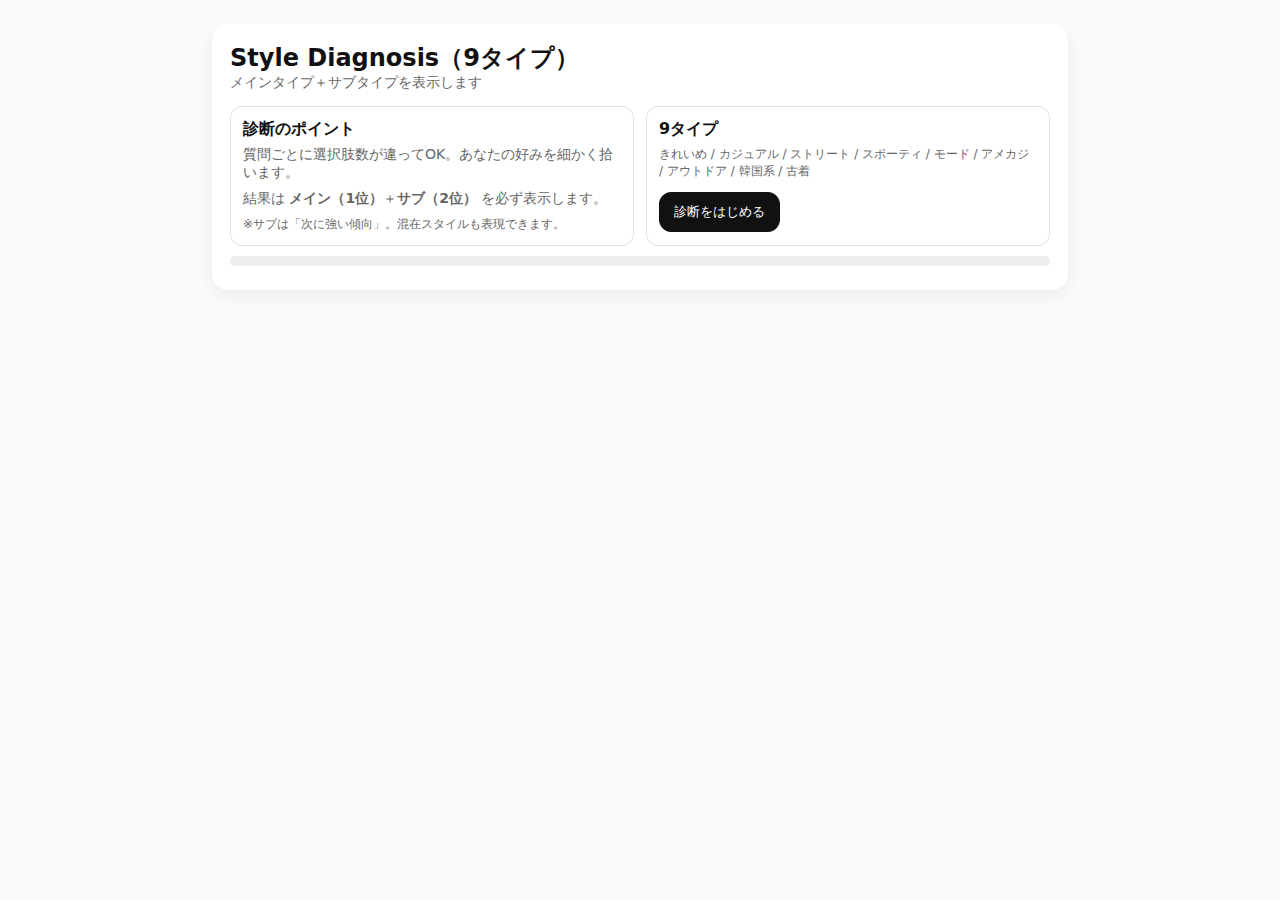
<file: index.html>
<!doctype html>
<html lang="ja">
<head>
  <meta charset="utf-8" />
  <meta name="viewport" content="width=device-width, initial-scale=1" />
  <title>Style Diagnosis（9タイプ）</title>
  <style>
    :root { --bg:#fafafa; --card:#fff; --text:#111; --muted:#666; --line:#ddd; }
    body { font-family: system-ui, -apple-system, Segoe UI, sans-serif; margin:0; padding:24px; background:var(--bg); color:var(--text); }
    .card { max-width: 820px; margin: 0 auto; background:var(--card); border-radius: 16px; padding: 18px; box-shadow: 0 6px 18px rgba(0,0,0,.06); }
    .row { display:flex; gap:12px; justify-content:space-between; align-items:center; flex-wrap:wrap; }
    .muted { color:var(--muted); font-size: 14px; }
    .bar { height: 10px; background:#eee; border-radius: 999px; overflow:hidden; margin: 10px 0 6px; width:100%; }
    .bar > div { height:100%; width:0%; background:#111; transition: width .2s ease; }
    .q { font-size: 18px; margin: 14px 0 8px; }
    .choices { display:grid; gap:10px; margin: 10px 0 16px; }
    label.choice { display:block; padding:12px; border:1px solid var(--line); border-radius: 12px; cursor:pointer; background:#fff; }
    label.choice:hover { background:#f7f7f7; }
    input { margin-right: 8px; }
    .btns { display:flex; gap:10px; justify-content:space-between; }
    button { padding: 10px 14px; border-radius: 12px; border: 1px solid var(--line); background: #f5f5f5; cursor:pointer; }
    button.primary { background:#111; color:#fff; border-color:#111; }
    button:disabled { opacity:.5; cursor:not-allowed; }
    .pill { display:inline-block; padding:4px 10px; border-radius:999px; background:#f2f2f2; margin-right:6px; }
    .result { display:none; }
    .quiz { display:none; }
    .start { display:block; margin-top:14px; }
    .grid2 { display:grid; grid-template-columns: 1fr 1fr; gap:12px; width:100%; }
    .box { border:1px solid var(--line); border-radius:12px; padding:12px; background:#fff; }
    .small { font-size:12px; color:var(--muted); }
    .scoreline { font-family: ui-monospace, SFMono-Regular, Menlo, Monaco, Consolas, "Liberation Mono", monospace; font-size:12px; color:var(--muted); }
    .tag { display:inline-block; padding:3px 8px; border:1px solid var(--line); border-radius:999px; font-size:12px; color:var(--muted); margin-right:6px; }
    @media (max-width: 720px) { .grid2 { grid-template-columns: 1fr; } }
  </style>
</head>
<body>
  <div class="card">
    <div class="row">
      <div>
        <h2 id="title" style="margin:0;">Style Diagnosis（9タイプ）</h2>
        <div class="muted" id="subtitle">メインタイプ＋サブタイプを表示します</div>
      </div>
      <div class="muted" id="step"></div>
    </div>

    <div id="start" class="start">
      <div class="grid2">
        <div class="box">
          <div style="font-weight:700; margin-bottom:6px;">診断のポイント</div>
          <div class="muted">質問ごとに選択肢数が違ってOK。あなたの好みを細かく拾います。</div>
          <div class="muted" style="margin-top:8px;">結果は <b>メイン（1位）</b>＋<b>サブ（2位）</b> を必ず表示します。</div>
          <div class="small" style="margin-top:8px;">※サブは「次に強い傾向」。混在スタイルも表現できます。</div>
        </div>
        <div class="box">
          <div style="font-weight:700; margin-bottom:6px;">9タイプ</div>
          <div class="small">
            きれいめ / カジュアル / ストリート / スポーティ / モード / アメカジ / アウトドア / 韓国系 / 古着
          </div>
          <div style="margin-top:12px;">
            <button id="startBtn" class="primary">診断をはじめる</button>
          </div>
        </div>
      </div>
    </div>

    <div class="bar"><div id="progress"></div></div>

    <div id="quiz" class="quiz">
      <div class="q" id="qText"></div>
      <div class="choices" id="choices"></div>
      <div class="btns">
        <button id="backBtn">戻る</button>
        <button id="nextBtn" class="primary" disabled>次へ</button>
      </div>
    </div>

    <div id="result" class="result">
      <h3 style="margin-top:0;">診断結果</h3>

      <div id="resultMain" style="font-size:20px; margin: 8px 0;"></div>
      <div id="resultSub" style="font-size:16px; margin: 4px 0 10px;"></div>

      <div class="muted" id="resultExplain" style="margin-bottom: 12px;"></div>

      <div style="margin: 10px 0 6px;">
        <span class="tag">メインの強み</span><span id="mainTags" class="muted"></span>
      </div>
      <div style="margin: 6px 0 12px;">
        <span class="tag">サブの足し算</span><span id="subTags" class="muted"></span>
      </div>

      <div class="muted">（研究用：スコア）</div>
      <div id="resultScores" class="scoreline"></div>

      <div style="margin-top:16px;">
        <button id="restartBtn">もう一回</button>
      </div>
    </div>
  </div>

  <!-- =====================
       設定JSON（9タイプ）
       ・質問ごとに選択肢数は自由
       ・配点は「主タイプ +3〜4」「近いタイプ +1〜2」で再設計
       ===================== -->
  <script id="quizConfig" type="application/json">
{
  "version": "2.0",
  "title": "Style Diagnosis（9タイプ）",
  "types": [
    { "id": "CLN", "label": "きれいめ（クリーン）", "tags": ["清潔感", "整い", "シンプル配色", "シャツ/スラックス"] },
    { "id": "CAS", "label": "カジュアル", "tags": ["自然体", "着回し", "デニム/スウェット", "定番スニーカー"] },
    { "id": "STR", "label": "ストリート", "tags": ["オーバー", "ロゴ", "カーゴ", "主役感"] },
    { "id": "SPT", "label": "スポーティ（アスレジャー）", "tags": ["快適", "軽い", "動きやすい", "ランニング系"] },
    { "id": "MOD", "label": "モード", "tags": ["黒多め", "ミニマル", "シャープ", "デザイン強め"] },
    { "id": "AME", "label": "アメカジ", "tags": ["デニム", "チェック", "ワーク", "王道"] },
    { "id": "OUT", "label": "アウトドア", "tags": ["機能重視", "天候対応", "マウンパ/フリース", "耐久"] },
    { "id": "KOR", "label": "韓国系", "tags": ["淡色", "短丈×ワイド", "セットアップ", "きれいめストリート"] },
    { "id": "VIN", "label": "古着系（ヴィンテージ）", "tags": ["レトロ柄", "色褪せ", "年代MIX", "味"] }
  ],
  "tieBreakPriority": ["Q10", "Q7", "Q1"],
  "descriptions": {
    "CLN": "きちんと感と清潔感で勝負。シンプル配色・シャツ・スラックス・ローファー/革靴寄りが得意。",
    "CAS": "自然体で着回しやすい。デニム/スウェット/パーカーと定番スニーカーの組み合わせが強い。",
    "STR": "オーバーサイズ・ロゴ・カーゴなどで主役を作る。ボリュームのある足元でバランスを取ると映える。",
    "SPT": "動きやすさ・軽さ・テック素材。移動やアクティブな日でもストレスが少ないスタイル。",
    "MOD": "黒・ミニマル・直線的。細身or極端シルエットなど“形”で雰囲気を出す。",
    "AME": "デニム・ワーク・チェック。王道のアメリカンカジュアルでラフにかっこよく。",
    "OUT": "マウンパ/フリース/GORE系など機能最優先。天候や移動に強い“実用おしゃれ”。",
    "KOR": "淡色・短丈×ワイド・セットアップ。きれいめとストリートの間の“今っぽさ”。",
    "VIN": "レトロ柄・色褪せ・年代MIX。新品っぽさより“味”と“抜け感”で作る。"
  },
  "questions": [
    {
      "id": "Q1",
      "text": "好きなシルエットは？",
      "choices": [
        { "text": "ジャスト〜細め", "score": { "CLN": 4, "MOD": 3, "KOR": 1 } },
        { "text": "ほどよくゆるめ", "score": { "CAS": 4, "AME": 2, "VIN": 1 } },
        { "text": "オーバーサイズ", "score": { "STR": 4, "CAS": 1, "OUT": 1 } },
        { "text": "短丈×ワイド（メリハリ）", "score": { "KOR": 4, "STR": 2, "MOD": 1 } },
        { "text": "極端シルエット（尖り）", "score": { "MOD": 4, "STR": 2, "KOR": 1 } }
      ]
    },
    {
      "id": "Q2",
      "text": "よく使う配色は？",
      "choices": [
        { "text": "黒・グレー中心", "score": { "MOD": 4, "CLN": 2 } },
        { "text": "白黒＋ベーシック（ネイビー/ベージュ）", "score": { "CLN": 4, "CAS": 2, "AME": 1 } },
        { "text": "淡色（アイボリー/ライトグレー/パステル）", "score": { "KOR": 4, "CLN": 1 } },
        { "text": "差し色強め・ロゴ/柄も好き", "score": { "STR": 4, "VIN": 2, "AME": 1 } },
        { "text": "アース/カーキ/機能っぽい色", "score": { "OUT": 4, "SPT": 2, "AME": 1 } }
      ]
    },
    {
      "id": "Q3",
      "text": "よく着るトップスは？",
      "choices": [
        { "text": "シャツ（きれいめ）", "score": { "CLN": 4, "MOD": 2, "KOR": 1 } },
        { "text": "きれいめニット/カーデ", "score": { "CLN": 3, "MOD": 3, "KOR": 1 } },
        { "text": "スウェット", "score": { "CAS": 4, "AME": 2, "STR": 1 } },
        { "text": "パーカー", "score": { "CAS": 3, "STR": 3, "AME": 1 } },
        { "text": "ロゴT/グラフィック", "score": { "STR": 4, "VIN": 2 } },
        { "text": "ジャージ/ドライ/機能T", "score": { "SPT": 4, "OUT": 2 } }
      ]
    },
    {
      "id": "Q4",
      "text": "ボトムの定番は？",
      "choices": [
        { "text": "スラックス", "score": { "CLN": 4, "MOD": 3, "KOR": 1 } },
        { "text": "ストレートデニム", "score": { "AME": 3, "CAS": 3, "VIN": 2 } },
        { "text": "ワイドデニム", "score": { "STR": 3, "KOR": 2, "VIN": 2, "CAS": 1 } },
        { "text": "カーゴ/ワークパンツ", "score": { "STR": 4, "OUT": 2, "AME": 1 } },
        { "text": "ナイロン/ジャージパンツ", "score": { "SPT": 4, "OUT": 2, "STR": 1 } },
        { "text": "スカート/ワンピ合わせが多い", "score": { "KOR": 3, "CLN": 2, "VIN": 2 } }
      ]
    },
    {
      "id": "Q5",
      "text": "好きなアウターは？",
      "choices": [
        { "text": "コート/テーラード", "score": { "CLN": 4, "MOD": 3 } },
        { "text": "デニムジャケット", "score": { "AME": 4, "VIN": 2, "CAS": 1 } },
        { "text": "ワークジャケット/カバーオール", "score": { "AME": 4, "VIN": 2, "STR": 1 } },
        { "text": "ダウン/ボリューム", "score": { "STR": 4, "CAS": 2 } },
        { "text": "マウンパ/シェル（機能）", "score": { "OUT": 4, "SPT": 2 } },
        { "text": "フリース", "score": { "OUT": 3, "CAS": 2, "VIN": 1 } }
      ]
    },
    {
      "id": "Q6",
      "text": "靴の好みは？",
      "choices": [
        { "text": "革靴/ローファー寄り", "score": { "CLN": 4, "MOD": 3 } },
        { "text": "細身でシンプルなスニーカー", "score": { "CLN": 3, "CAS": 3, "KOR": 1 } },
        { "text": "レトロなスニーカー（雰囲気）", "score": { "CAS": 3, "AME": 2, "VIN": 2 } },
        { "text": "厚底/ボリューム系", "score": { "STR": 4, "KOR": 3 } },
        { "text": "ランニング系（軽い・歩ける）", "score": { "SPT": 4, "OUT": 2 } },
        { "text": "トレイル/ハイク系", "score": { "OUT": 4, "SPT": 2 } }
      ]
    },
    {
      "id": "Q7",
      "text": "服で一番外したくないのは？",
      "choices": [
        { "text": "清潔感・きちんと見え", "score": { "CLN": 4, "MOD": 2, "KOR": 1 } },
        { "text": "着回し・ラクさ", "score": { "CAS": 4, "AME": 2 } },
        { "text": "快適さ・動きやすさ", "score": { "SPT": 4, "OUT": 2 } },
        { "text": "トレンド・盛れ感", "score": { "STR": 4, "KOR": 2 } },
        { "text": "古着っぽい“味”", "score": { "VIN": 4, "AME": 2, "CAS": 1 } }
      ]
    },
    {
      "id": "Q8",
      "text": "柄・デザインの好みは？",
      "choices": [
        { "text": "無地・ミニマル", "score": { "CLN": 4, "MOD": 3 } },
        { "text": "ロゴ/グラフィック強め", "score": { "STR": 4, "VIN": 2 } },
        { "text": "チェック/ワークっぽい", "score": { "AME": 4, "VIN": 2 } },
        { "text": "レトロ柄/年代っぽさ", "score": { "VIN": 4, "AME": 2, "CAS": 1 } },
        { "text": "テック感（ポケット/切替/ギア）", "score": { "OUT": 4, "SPT": 2, "STR": 1 } }
      ]
    },
    {
      "id": "Q9",
      "text": "バッグ/小物の方向性は？",
      "choices": [
        { "text": "レザー/小さめで上品", "score": { "CLN": 4, "MOD": 2 } },
        { "text": "シンプルで実用（トート/ショルダー）", "score": { "CAS": 4, "KOR": 1 } },
        { "text": "スポーツ/ジム系", "score": { "SPT": 4, "OUT": 2 } },
        { "text": "ミニショルダー/韓国っぽい", "score": { "KOR": 4, "STR": 1, "CLN": 1 } },
        { "text": "バックパック/アウトドア", "score": { "OUT": 4, "SPT": 2 } },
        { "text": "古着っぽい一点もの", "score": { "VIN": 4, "AME": 2 } }
      ]
    },
    {
      "id": "Q10",
      "text": "コーデの主役は？（最重要）",
      "choices": [
        { "text": "“整い”と品（きちんと感）", "score": { "CLN": 5, "MOD": 3 } },
        { "text": "“雰囲気”とラフさ", "score": { "CAS": 5, "AME": 2, "VIN": 1 } },
        { "text": "“インパクト”とシルエット/ロゴ", "score": { "STR": 5, "KOR": 3 } },
        { "text": "“機能”と快適さ（動ける）", "score": { "SPT": 5, "OUT": 3 } },
        { "text": "“黒/ミニマル”の世界観", "score": { "MOD": 5, "CLN": 2 } }
      ]
    },
    {
      "id": "Q11",
      "text": "最近惹かれるテイストは？",
      "choices": [
        { "text": "セットアップ/きれいめストリート", "score": { "KOR": 4, "CLN": 2, "STR": 1 } },
        { "text": "スケーター/ストリート", "score": { "STR": 4, "VIN": 1 } },
        { "text": "ゴープコア/アウトドアMIX", "score": { "OUT": 4, "SPT": 2, "STR": 1 } },
        { "text": "王道アメカジ/ワーク", "score": { "AME": 4, "VIN": 2, "CAS": 1 } },
        { "text": "ミニマル・モード", "score": { "MOD": 4, "CLN": 2 } },
        { "text": "王道カジュアル", "score": { "CAS": 4, "CLN": 1 } }
      ]
    }
  ]
}
  </script>

  <script>
    // =========================
    //  アプリ本体（HTML内JS）
    //  変更点：
    //   - 9タイプ固定
    //   - 1位＝メイン、2位＝サブを必ず表示
    //   - 質問ごとに選択肢数は自由
    // =========================
    const el = {
      title: document.getElementById("title"),
      subtitle: document.getElementById("subtitle"),
      step: document.getElementById("step"),
      progress: document.getElementById("progress"),
      start: document.getElementById("start"),
      startBtn: document.getElementById("startBtn"),
      quiz: document.getElementById("quiz"),
      qText: document.getElementById("qText"),
      choices: document.getElementById("choices"),
      backBtn: document.getElementById("backBtn"),
      nextBtn: document.getElementById("nextBtn"),
      result: document.getElementById("result"),
      resultMain: document.getElementById("resultMain"),
      resultSub: document.getElementById("resultSub"),
      resultExplain: document.getElementById("resultExplain"),
      mainTags: document.getElementById("mainTags"),
      subTags: document.getElementById("subTags"),
      resultScores: document.getElementById("resultScores"),
      restartBtn: document.getElementById("restartBtn")
    };

    const state = { idx: 0, answers: [], config: null };

    function parseConfig() {
      const raw = document.getElementById("quizConfig").textContent.trim();
      return JSON.parse(raw);
    }

    function init() {
      state.config = parseConfig();
      el.title.textContent = state.config.title || "Style Diagnosis";
      el.subtitle.textContent = "メインタイプ＋サブタイプを表示します";
      state.answers = new Array(state.config.questions.length).fill(null);

      bindEvents();
      el.step.textContent = "";
      el.progress.style.width = "0%";
    }

    function bindEvents() {
      el.startBtn.addEventListener("click", () => {
        state.idx = 0;
        el.start.style.display = "none";
        el.quiz.style.display = "block";
        el.result.style.display = "none";
        render();
      });

      el.backBtn.addEventListener("click", () => {
        if (state.idx > 0) { state.idx--; render(); }
      });

      el.nextBtn.addEventListener("click", () => {
        const total = state.config.questions.length;
        if (state.idx < total - 1) { state.idx++; render(); return; }
        const r = calculateResult();
        showResult(r);
      });

      el.restartBtn.addEventListener("click", () => {
        state.idx = 0;
        state.answers.fill(null);
        el.result.style.display = "none";
        el.quiz.style.display = "none";
        el.start.style.display = "block";
        el.step.textContent = "";
        el.progress.style.width = "0%";
      });
    }

    function render() {
      const cfg = state.config;
      const total = cfg.questions.length;
      const q = cfg.questions[state.idx];

      el.step.textContent = `${state.idx + 1} / ${total}`;
      el.progress.style.width = `${Math.round(((state.idx + 1) / total) * 100)}%`;

      el.qText.textContent = `${q.id}. ${q.text}`;
      el.choices.innerHTML = "";

      const selected = state.answers[state.idx];

      q.choices.forEach((choice, i) => {
        const key = choice.key ?? String(i + 1); // key未指定でもOK
        const id = `${q.id}_${key}`;

        const label = document.createElement("label");
        label.className = "choice";
        label.htmlFor = id;

        const input = document.createElement("input");
        input.type = "radio";
        input.name = "choice";
        input.id = id;
        input.value = String(i);
        input.checked = selected === i;

        input.addEventListener("change", () => {
          state.answers[state.idx] = i;
          el.nextBtn.disabled = false;
        });

        label.appendChild(input);
        label.appendChild(document.createTextNode(`${choice.text}`));
        el.choices.appendChild(label);
      });

      el.backBtn.disabled = (state.idx === 0);
      el.nextBtn.textContent = (state.idx === total - 1) ? "結果を見る" : "次へ";
      el.nextBtn.disabled = (state.answers[state.idx] === null);
    }

    function calculateResult() {
      const cfg = state.config;
      const typeIds = cfg.types.map(t => t.id);
      const scores = Object.fromEntries(typeIds.map(id => [id, 0]));

      // 加点
      cfg.questions.forEach((q, qi) => {
        const ansIndex = state.answers[qi];
        if (ansIndex === null || ansIndex === undefined) return;

        const choice = q.choices[ansIndex];
        const sc = choice?.score || {};
        for (const [tid, pts] of Object.entries(sc)) {
          if (scores[tid] != null) scores[tid] += pts;
        }
      });

      // ソート（同点対策を入れる）
      let sorted = Object.entries(scores)
        .map(([id, score]) => ({ id, score }))
        .sort((a, b) => b.score - a.score);

      // 1位同点ならタイブレーク
      const topScore = sorted[0].score;
      const tiedTop = sorted.filter(x => x.score === topScore).map(x => x.id);
      let mainId = tiedTop.length > 1 ? breakTie(tiedTop) : sorted[0].id;

      // 2位（サブ）決定：mainを除いた中で最高点。ここも同点ならタイブレーク。
      const remaining = sorted.filter(x => x.id !== mainId);
      const secondScore = remaining[0].score;
      const tiedSecond = remaining.filter(x => x.score === secondScore).map(x => x.id);
      let subId = tiedSecond.length > 1 ? breakTie(tiedSecond) : remaining[0].id;

      // ラベル
      const mainLabel = (cfg.types.find(t => t.id === mainId) || { label: mainId }).label;
      const subLabel  = (cfg.types.find(t => t.id === subId)  || { label: subId }).label;

      return { scores, sorted, mainId, mainLabel, subId, subLabel };
    }

    function breakTie(tiedTypeIds) {
      // tieBreakPriority の質問で、選択肢が「そのタイプにどれだけ点を入れているか」で差をつける
      const cfg = state.config;

      for (const qid of (cfg.tieBreakPriority || [])) {
        const qIndex = cfg.questions.findIndex(q => q.id === qid);
        if (qIndex === -1) continue;

        const ansIndex = state.answers[qIndex];
        if (ansIndex === null || ansIndex === undefined) continue;

        const choice = cfg.questions[qIndex].choices[ansIndex];
        const sc = choice?.score || {};

        let best = tiedTypeIds[0];
        let bestPts = sc[best] ?? 0;

        for (const tid of tiedTypeIds.slice(1)) {
          const pts = sc[tid] ?? 0;
          if (pts > bestPts) { best = tid; bestPts = pts; }
        }

        // その質問で一意に決まるなら確定
        const numTop = tiedTypeIds.filter(tid => (sc[tid] ?? 0) === bestPts).length;
        if (numTop === 1) return best;
      }

      // それでも決まらない場合：タイプの定義順で先のもの
      const order = cfg.types.map(t => t.id);
      for (const id of order) if (tiedTypeIds.includes(id)) return id;
      return tiedTypeIds[0];
    }

    function showResult(r) {
      const cfg = state.config;

      el.quiz.style.display = "none";
      el.result.style.display = "block";

      el.resultMain.innerHTML = `<span class="pill">メイン</span> ${r.mainLabel}`;
      el.resultSub.innerHTML  = `<span class="pill">サブ</span> ${r.subLabel}`;

      const desc = cfg.descriptions || {};
      el.resultExplain.textContent =
        `特徴：${desc[r.mainId] || ""}　/　（サブの傾向）${desc[r.subId] || ""}`;

      const mainType = cfg.types.find(t => t.id === r.mainId);
      const subType  = cfg.types.find(t => t.id === r.subId);
      el.mainTags.textContent = (mainType?.tags || []).slice(0, 4).join("・");
      el.subTags.textContent  = (subType?.tags  || []).slice(0, 4).join("・");

      const sortedPairs = r.sorted.map(x => `${x.id}:${x.score}`).join("  /  ");
      el.resultScores.textContent = sortedPairs;
    }

    init();
  </script>
</body>
</html>
</file>
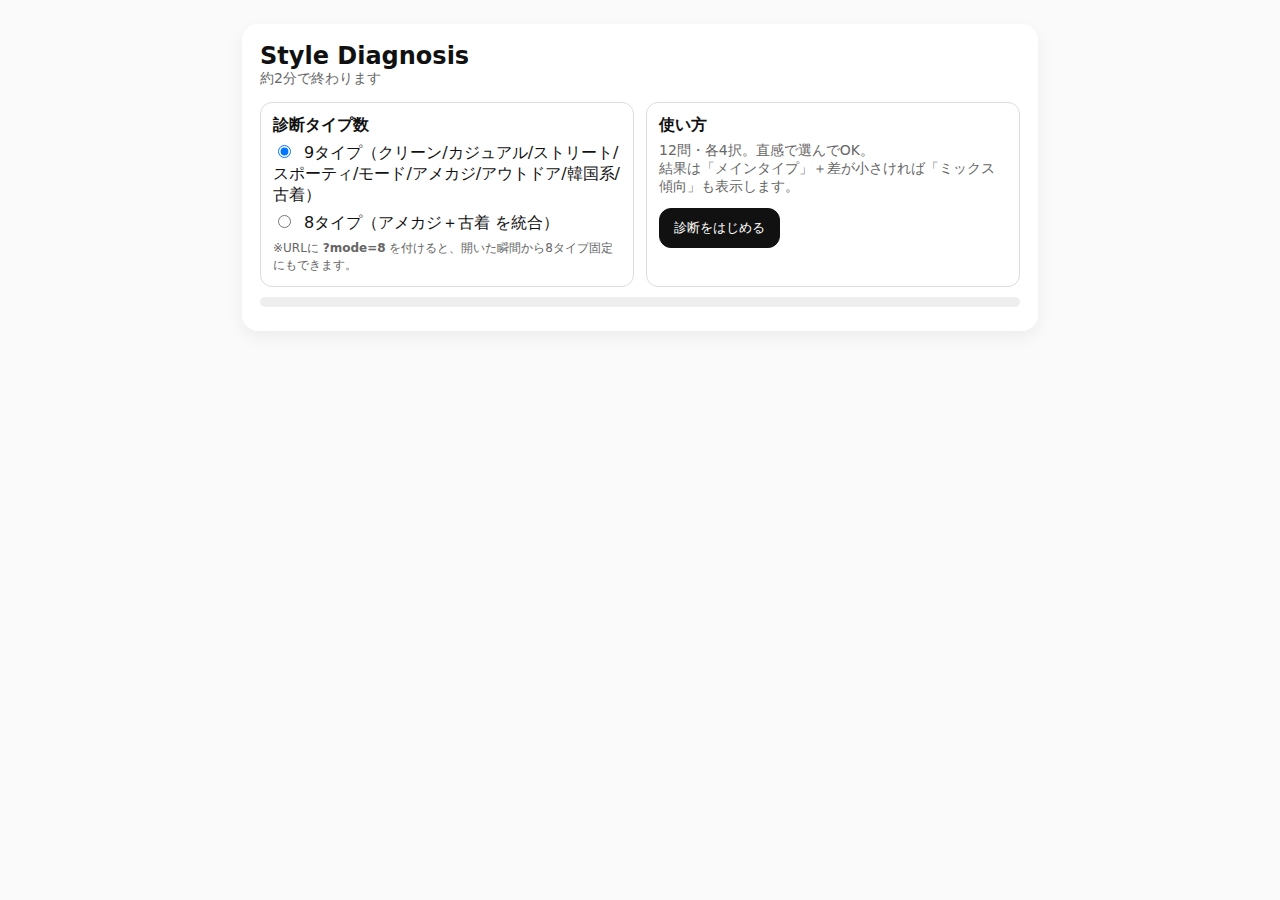
<file: de-tabunseki.html>
<!doctype html>
<html lang="ja">
<head>
  <meta charset="utf-8" />
  <meta name="viewport" content="width=device-width, initial-scale=1" />
  <title>Style Diagnosis</title>
  <style>
    :root { --bg:#fafafa; --card:#fff; --text:#111; --muted:#666; --line:#ddd; }
    body { font-family: system-ui, -apple-system, Segoe UI, sans-serif; margin:0; padding:24px; background:var(--bg); color:var(--text); }
    .card { max-width: 760px; margin: 0 auto; background:var(--card); border-radius: 16px; padding: 18px; box-shadow: 0 6px 18px rgba(0,0,0,.06); }
    .row { display:flex; gap:12px; justify-content:space-between; align-items:center; flex-wrap:wrap; }
    .muted { color:var(--muted); font-size: 14px; }
    .bar { height: 10px; background:#eee; border-radius: 999px; overflow:hidden; margin: 10px 0 6px; width:100%; }
    .bar > div { height:100%; width:0%; background:#111; transition: width .2s ease; }
    .q { font-size: 18px; margin: 14px 0 8px; }
    .choices { display:grid; gap:10px; margin: 10px 0 16px; }
    label.choice { display:block; padding:12px; border:1px solid var(--line); border-radius: 12px; cursor:pointer; background:#fff; }
    label.choice:hover { background:#f7f7f7; }
    input { margin-right: 8px; }
    .btns { display:flex; gap:10px; justify-content:space-between; }
    button { padding: 10px 14px; border-radius: 12px; border: 1px solid var(--line); background: #f5f5f5; cursor:pointer; }
    button.primary { background:#111; color:#fff; border-color:#111; }
    button:disabled { opacity:.5; cursor:not-allowed; }
    .pill { display:inline-block; padding:4px 10px; border-radius:999px; background:#f2f2f2; margin-right:6px; }
    .result { display:none; }
    .quiz { display:none; }
    .start { display:block; }
    .grid2 { display:grid; grid-template-columns: 1fr 1fr; gap:12px; width:100%; }
    .box { border:1px solid var(--line); border-radius:12px; padding:12px; background:#fff; }
    .small { font-size:12px; color:var(--muted); }
    .scoreline { font-family: ui-monospace, SFMono-Regular, Menlo, Monaco, Consolas, "Liberation Mono", monospace; font-size:12px; color:var(--muted); }
    @media (max-width: 720px) { .grid2 { grid-template-columns: 1fr; } }
  </style>
</head>
<body>
  <div class="card">
    <div class="row">
      <div>
        <h2 id="title" style="margin:0;">Style Diagnosis</h2>
        <div class="muted" id="subtitle">約2分で終わります</div>
      </div>
      <div class="muted" id="step"></div>
    </div>

    <!-- START SCREEN -->
    <div id="start" class="start" style="margin-top:14px;">
      <div class="grid2">
        <div class="box">
          <div style="font-weight:700; margin-bottom:6px;">診断タイプ数</div>
          <label style="display:block; margin:6px 0;">
            <input type="radio" name="mode" value="9" checked>
            9タイプ（クリーン/カジュアル/ストリート/スポーティ/モード/アメカジ/アウトドア/韓国系/古着）
          </label>
          <label style="display:block; margin:6px 0;">
            <input type="radio" name="mode" value="8">
            8タイプ（アメカジ＋古着 を統合）
          </label>
          <div class="small">※URLに <b>?mode=8</b> を付けると、開いた瞬間から8タイプ固定にもできます。</div>
        </div>

        <div class="box">
          <div style="font-weight:700; margin-bottom:6px;">使い方</div>
          <div class="muted">12問・各4択。直感で選んでOK。</div>
          <div class="muted">結果は「メインタイプ」＋差が小さければ「ミックス傾向」も表示します。</div>
          <div style="margin-top:12px;">
            <button id="startBtn" class="primary">診断をはじめる</button>
          </div>
        </div>
      </div>
    </div>

    <!-- QUIZ -->
    <div class="bar"><div id="progress"></div></div>

    <div id="quiz" class="quiz">
      <div class="q" id="qText"></div>
      <div class="choices" id="choices"></div>

      <div class="btns">
        <button id="backBtn">戻る</button>
        <button id="nextBtn" class="primary" disabled>次へ</button>
      </div>
    </div>

    <!-- RESULT -->
    <div id="result" class="result">
      <h3 style="margin-top:0;">診断結果</h3>
      <div id="resultMain" style="font-size:20px; margin: 8px 0;"></div>
      <div id="resultMix" class="muted" style="margin-bottom: 12px;"></div>
      <div class="muted" id="resultExplain" style="margin-bottom: 10px;"></div>

      <div class="muted" style="margin-top:6px;">（研究用：スコア）</div>
      <div id="resultScores" class="scoreline"></div>

      <div style="margin-top:16px;">
        <button id="restartBtn">もう一回</button>
      </div>
    </div>
  </div>

  <!-- ここが「JSON方式」：設定をHTML内に埋め込み -->
  <script id="quizConfig" type="application/json">
{
  "version": "1.0",
  "title": "Style Diagnosis",
  "timeEstimateSec": 120,
  "mixThreshold": 2,
  "useEightTypes": false,
  "mergeRules": { "AME_VIN": ["AME", "VIN"] },
  "types": [
    { "id": "CLN", "label": "きれいめ（クリーン）" },
    { "id": "CAS", "label": "カジュアル" },
    { "id": "STR", "label": "ストリート" },
    { "id": "SPT", "label": "スポーティ（アスレジャー）" },
    { "id": "MOD", "label": "モード" },
    { "id": "AME", "label": "アメカジ" },
    { "id": "OUT", "label": "アウトドア" },
    { "id": "KOR", "label": "韓国系" },
    { "id": "VIN", "label": "古着系（ヴィンテージ）" }
  ],
  "tieBreakPriority": ["Q10", "Q7", "Q1"],
  "typeDescriptions": {
    "CLN": "シャツ/スラックス/ローファーなど、清潔感と整い重視。シンプル配色が得意。",
    "CAS": "デニム/スウェット/パーカーなど、自然体で着回し重視。定番スニーカーが合う。",
    "STR": "オーバーサイズ/ロゴ/カーゴなど、存在感と今っぽさ重視。ボリューム足元がハマる。",
    "SPT": "ジャージ/ナイロン/テック素材など、快適さと機能性重視。走れる/歩けるが正義。",
    "MOD": "黒多め/ミニマル/デザイン強め。細身or極端シルエットで雰囲気を作る。",
    "AME": "デニム/チェック/ワーク感。王道アメリカンカジュアル寄り。",
    "OUT": "マウンパ/フリース/機能重視。天候対応や耐久性もポイント。",
    "KOR": "淡色/短丈×ワイド/セットアップなど。きれいめストリート寄りの今っぽさ。",
    "VIN": "レトロ柄/色褪せ/リメイク/年代MIX。古着っぽい味が好き。"
  },
  "questions": [
    {
      "id": "Q1",
      "text": "好きなシルエットは？",
      "choices": [
        { "key": "A", "text": "ジャスト〜細め", "score": { "CLN": 3, "MOD": 2, "KOR": 1 } },
        { "key": "B", "text": "ほどよくゆるめ", "score": { "CAS": 3, "AME": 2, "VIN": 1 } },
        { "key": "C", "text": "オーバーサイズ", "score": { "STR": 3, "CAS": 1, "OUT": 1 } },
        { "key": "D", "text": "短丈×ワイド（メリハリ）", "score": { "KOR": 3, "STR": 2, "MOD": 1 } }
      ]
    },
    {
      "id": "Q2",
      "text": "よく使う色は？",
      "choices": [
        { "key": "A", "text": "黒・グレー中心", "score": { "MOD": 3, "CLN": 2 } },
        { "key": "B", "text": "白黒＋ベーシック（ネイビー/ベージュ）", "score": { "CLN": 3, "CAS": 2, "AME": 1 } },
        { "key": "C", "text": "淡色（アイボリー/ライトグレー/パステル）", "score": { "KOR": 3, "CLN": 1 } },
        { "key": "D", "text": "差し色/濃色/柄も好き", "score": { "STR": 3, "VIN": 2, "AME": 1 } }
      ]
    },
    {
      "id": "Q3",
      "text": "よく着るトップスは？",
      "choices": [
        { "key": "A", "text": "シャツ/きれいめニット", "score": { "CLN": 3, "MOD": 2 } },
        { "key": "B", "text": "スウェット/パーカー", "score": { "CAS": 3, "AME": 2, "STR": 1 } },
        { "key": "C", "text": "ロゴT/グラフィック", "score": { "STR": 3, "VIN": 2 } },
        { "key": "D", "text": "ジャージ/機能T", "score": { "SPT": 3, "OUT": 2 } }
      ]
    },
    {
      "id": "Q4",
      "text": "いちばん好きなアウターは？",
      "choices": [
        { "key": "A", "text": "テーラード/コート", "score": { "CLN": 3, "MOD": 2 } },
        { "key": "B", "text": "デニムジャケット/ワーク系", "score": { "AME": 3, "VIN": 2 } },
        { "key": "C", "text": "ダウン/ボリュームアウター", "score": { "STR": 3, "CAS": 1 } },
        { "key": "D", "text": "マウンパ/フリース", "score": { "OUT": 3, "SPT": 2 } }
      ]
    },
    {
      "id": "Q5",
      "text": "ボトムの定番は？",
      "choices": [
        { "key": "A", "text": "スラックス", "score": { "CLN": 3, "MOD": 2, "KOR": 1 } },
        { "key": "B", "text": "デニム", "score": { "AME": 3, "CAS": 2, "VIN": 2 } },
        { "key": "C", "text": "カーゴ/ワイド", "score": { "STR": 3, "OUT": 2 } },
        { "key": "D", "text": "ナイロン/ジャージパンツ", "score": { "SPT": 3, "OUT": 1, "STR": 1 } }
      ]
    },
    {
      "id": "Q6",
      "text": "靴の好みは？",
      "choices": [
        { "key": "A", "text": "革靴/ローファー寄り", "score": { "CLN": 3, "MOD": 2 } },
        { "key": "B", "text": "シンプルなスニーカー", "score": { "CAS": 3, "CLN": 1, "AME": 1 } },
        { "key": "C", "text": "厚底/ボリューム系", "score": { "STR": 3, "KOR": 2 } },
        { "key": "D", "text": "ランニング/トレイル系", "score": { "SPT": 3, "OUT": 2 } }
      ]
    },
    {
      "id": "Q7",
      "text": "服選びで一番大事なのは？",
      "choices": [
        { "key": "A", "text": "きちんと見え・清潔感", "score": { "CLN": 3, "MOD": 2 } },
        { "key": "B", "text": "着回し・ラクさ", "score": { "CAS": 3, "AME": 2 } },
        { "key": "C", "text": "盛れる・存在感", "score": { "STR": 3, "KOR": 2, "VIN": 1 } },
        { "key": "D", "text": "機能（軽い/動ける/天候対応）", "score": { "OUT": 3, "SPT": 2 } }
      ]
    },
    {
      "id": "Q8",
      "text": "好きな素材感は？",
      "choices": [
        { "key": "A", "text": "上質・ツルっと/落ち感", "score": { "MOD": 3, "CLN": 2 } },
        { "key": "B", "text": "コットン・裏毛・デニム", "score": { "AME": 3, "CAS": 2 } },
        { "key": "C", "text": "テック素材（ナイロン/リップストップ）", "score": { "SPT": 3, "OUT": 2, "STR": 1 } },
        { "key": "D", "text": "古着っぽい風合い（色褪せ/加工）", "score": { "VIN": 3, "AME": 2, "STR": 1 } }
      ]
    },
    {
      "id": "Q9",
      "text": "柄・デザインの好みは？",
      "choices": [
        { "key": "A", "text": "無地・ミニマル", "score": { "CLN": 3, "MOD": 2 } },
        { "key": "B", "text": "チェック/ワークっぽい", "score": { "AME": 3, "VIN": 2 } },
        { "key": "C", "text": "ロゴ/グラフィック強め", "score": { "STR": 3, "KOR": 1 } },
        { "key": "D", "text": "レトロ柄/年代MIX", "score": { "VIN": 3, "AME": 1, "CAS": 1 } }
      ]
    },
    {
      "id": "Q10",
      "text": "コーデの主役は？",
      "choices": [
        { "key": "A", "text": "全体の整い（品）", "score": { "CLN": 3, "MOD": 2 } },
        { "key": "B", "text": "ラフな雰囲気", "score": { "CAS": 3, "AME": 1 } },
        { "key": "C", "text": "シルエット/ロゴのインパクト", "score": { "STR": 3, "KOR": 2 } },
        { "key": "D", "text": "走れる・動ける実用", "score": { "SPT": 3, "OUT": 2 } }
      ]
    },
    {
      "id": "Q11",
      "text": "“よくいる場所”に近いのは？",
      "choices": [
        { "key": "A", "text": "きれいめな街/お店", "score": { "CLN": 3, "MOD": 1 } },
        { "key": "B", "text": "カフェ・買い物・友達とゆるく", "score": { "CAS": 3, "KOR": 1, "AME": 1 } },
        { "key": "C", "text": "イベント/ライブ/写真撮る", "score": { "STR": 3, "KOR": 2 } },
        { "key": "D", "text": "外・移動多め（天気関係なく）", "score": { "OUT": 3, "SPT": 2 } }
      ]
    },
    {
      "id": "Q12",
      "text": "憧れるスタイルは？",
      "choices": [
        { "key": "A", "text": "端正・ミニマル", "score": { "MOD": 3, "CLN": 2 } },
        { "key": "B", "text": "王道カジュアル", "score": { "CAS": 3, "AME": 2 } },
        { "key": "C", "text": "スケボー/ストリート感", "score": { "STR": 3, "VIN": 1 } },
        { "key": "D", "text": "アスレジャー/テック感", "score": { "SPT": 3, "OUT": 2 } }
      ]
    }
  ]
}
  </script>

  <script>
    // =========================
    //  アプリ本体（HTML内JS）
    // =========================
    const el = {
      title: document.getElementById("title"),
      subtitle: document.getElementById("subtitle"),
      step: document.getElementById("step"),
      progress: document.getElementById("progress"),
      start: document.getElementById("start"),
      startBtn: document.getElementById("startBtn"),
      quiz: document.getElementById("quiz"),
      qText: document.getElementById("qText"),
      choices: document.getElementById("choices"),
      backBtn: document.getElementById("backBtn"),
      nextBtn: document.getElementById("nextBtn"),
      result: document.getElementById("result"),
      resultMain: document.getElementById("resultMain"),
      resultMix: document.getElementById("resultMix"),
      resultExplain: document.getElementById("resultExplain"),
      resultScores: document.getElementById("resultScores"),
      restartBtn: document.getElementById("restartBtn")
    };

    const state = { idx: 0, answers: [], config: null, mode: 9 };

    function parseConfig() {
      const raw = document.getElementById("quizConfig").textContent.trim();
      const cfg = JSON.parse(raw);
      return cfg;
    }

    function getUrlMode() {
      const p = new URLSearchParams(location.search);
      const mode = p.get("mode");
      return mode === "8" ? 8 : null;
    }

    function applyMode(cfg, mode) {
      // mode: 9 or 8
      cfg = structuredClone(cfg);
      cfg.useEightTypes = (mode === 8);
      return cfg;
    }

    function init() {
      const cfg = parseConfig();
      const urlMode = getUrlMode();
      if (urlMode === 8) {
        // UIも8に合わせる
        document.querySelector('input[name="mode"][value="8"]').checked = true;
        state.mode = 8;
      } else {
        state.mode = 9;
      }

      state.config = applyMode(cfg, state.mode);
      el.title.textContent = state.config.title || "Style Diagnosis";
      el.subtitle.textContent = `約${Math.round((state.config.timeEstimateSec || 120) / 60)}分で終わります`;

      state.answers = new Array(state.config.questions.length).fill(null);

      bindEvents();
      el.step.textContent = "";
      el.progress.style.width = "0%";
    }

    function bindEvents() {
      // モード変更
      document.querySelectorAll('input[name="mode"]').forEach(r => {
        r.addEventListener("change", () => {
          state.mode = Number(document.querySelector('input[name="mode"]:checked').value);
          const base = parseConfig();
          state.config = applyMode(base, state.mode);
          state.answers = new Array(state.config.questions.length).fill(null);
          state.idx = 0;
          el.step.textContent = "";
          el.progress.style.width = "0%";
        });
      });

      el.startBtn.addEventListener("click", () => {
        state.idx = 0;
        el.start.style.display = "none";
        el.quiz.style.display = "block";
        el.result.style.display = "none";
        render();
      });

      el.backBtn.addEventListener("click", () => {
        if (state.idx > 0) {
          state.idx--;
          render();
        }
      });

      el.nextBtn.addEventListener("click", () => {
        const total = state.config.questions.length;
        if (state.idx < total - 1) {
          state.idx++;
          render();
          return;
        }
        const result = calculateResult();
        showResult(result);
      });

      el.restartBtn.addEventListener("click", () => {
        state.idx = 0;
        state.answers.fill(null);
        el.result.style.display = "none";
        el.quiz.style.display = "none";
        el.start.style.display = "block";
        el.step.textContent = "";
        el.progress.style.width = "0%";
      });
    }

    function render() {
      const cfg = state.config;
      const total = cfg.questions.length;
      const q = cfg.questions[state.idx];

      el.step.textContent = `${state.idx + 1} / ${total}`;
      el.progress.style.width = `${Math.round(((state.idx + 1) / total) * 100)}%`;

      el.qText.textContent = `${q.id}. ${q.text}`;
      el.choices.innerHTML = "";

      const selected = state.answers[state.idx];

      q.choices.forEach(choice => {
        const id = `${q.id}_${choice.key}`;
        const label = document.createElement("label");
        label.className = "choice";
        label.htmlFor = id;

        const input = document.createElement("input");
        input.type = "radio";
        input.name = "choice";
        input.id = id;
        input.value = choice.key;
        input.checked = selected === choice.key;

        input.addEventListener("change", () => {
          state.answers[state.idx] = choice.key;
          el.nextBtn.disabled = false;
        });

        label.appendChild(input);
        label.appendChild(document.createTextNode(`${choice.key}. ${choice.text}`));
        el.choices.appendChild(label);
      });

      el.backBtn.disabled = (state.idx === 0);
      el.nextBtn.textContent = (state.idx === total - 1) ? "結果を見る" : "次へ";
      el.nextBtn.disabled = !state.answers[state.idx];
    }

    function calculateResult() {
      const cfg = state.config;

      // スコア初期化
      const typeIds = cfg.types.map(t => t.id);
      const scores = Object.fromEntries(typeIds.map(id => [id, 0]));

      // 回答加点
      cfg.questions.forEach((q, i) => {
        const ans = state.answers[i];
        if (!ans) return;
        const choice = q.choices.find(c => c.key === ans);
        if (!choice) return;

        const sc = choice.score || {};
        Object.entries(sc).forEach(([typeId, pts]) => {
          if (scores[typeId] != null) scores[typeId] += pts;
        });
      });

      // 8タイプ統合（AME + VIN → AME_VIN）
      let finalTypes = cfg.types;
      let finalScores = { ...scores };

      if (cfg.useEightTypes) {
        const mergedId = "AME_VIN";
        finalScores[mergedId] = (finalScores["AME"] || 0) + (finalScores["VIN"] || 0);
        delete finalScores["AME"];
        delete finalScores["VIN"];

        finalTypes = cfg.types
          .filter(t => t.id !== "AME" && t.id !== "VIN")
          .concat([{ id: mergedId, label: "アメカジ・古着" }]);
      }

      const sorted = Object.entries(finalScores)
        .map(([id, score]) => ({ id, score }))
        .sort((a, b) => b.score - a.score);

      const topScore = sorted[0].score;
      const tiedTop = sorted.filter(x => x.score === topScore).map(x => x.id);

      const mainId = tiedTop.length > 1 ? breakTie(tiedTop, finalScores) : sorted[0].id;

      const mainObj = sorted.find(x => x.id === mainId);
      const secondObj = sorted.find(x => x.id !== mainId);
      const mix =
        secondObj && (mainObj.score - secondObj.score) <= (cfg.mixThreshold ?? 2)
          ? secondObj.id
          : null;

      const mainLabel = (finalTypes.find(t => t.id === mainId) || { label: mainId }).label;
      const mixLabel = mix ? (finalTypes.find(t => t.id === mix) || { label: mix }).label : null;

      return { mainId, mainLabel, mixId: mix, mixLabel, sorted, finalTypes };
    }

    function breakTie(tiedTypeIds) {
      const cfg = state.config;
      for (const qid of cfg.tieBreakPriority || []) {
        const qIndex = cfg.questions.findIndex(q => q.id === qid);
        if (qIndex === -1) continue;
        const ans = state.answers[qIndex];
        if (!ans) continue;

        const q = cfg.questions[qIndex];
        const choice = q.choices.find(c => c.key === ans);
        const sc = choice?.score || {};

        let best = tiedTypeIds[0];
        let bestPts = sc[best] ?? 0;

        for (const tid of tiedTypeIds.slice(1)) {
          const pts = sc[tid] ?? 0;
          if (pts > bestPts) { best = tid; bestPts = pts; }
        }

        const topPtsCount = tiedTypeIds.filter(tid => (sc[tid] ?? 0) === bestPts).length;
        if (topPtsCount === 1) return best;
      }

      // 固定順
      const order = cfg.useEightTypes
        ? cfg.types.filter(t => t.id !== "AME" && t.id !== "VIN").map(t => t.id).concat(["AME_VIN"])
        : cfg.types.map(t => t.id);

      for (const id of order) if (tiedTypeIds.includes(id)) return id;
      return tiedTypeIds[0];
    }

    function showResult(result) {
      const cfg = state.config;

      el.quiz.style.display = "none";
      el.result.style.display = "block";

      el.resultMain.innerHTML = `<span class="pill">メイン</span> ${result.mainLabel}`;
      el.resultMix.textContent = result.mixLabel ? `ミックス傾向：${result.mixLabel} も強め` : "";

      // 説明文
      const desc = cfg.typeDescriptions || {};
      const mainDesc = desc[result.mainId] || "";
      const mixDesc = result.mixId ? (desc[result.mixId] || "") : "";
      el.resultExplain.textContent =
        result.mixId
          ? `特徴：${mainDesc} /（ミックス）${mixDesc}`
          : `特徴：${mainDesc}`;

      // スコア表示
      el.resultScores.textContent = result.sorted.map(x => `${x.id}:${x.score}`).join("  /  ");
    }

    init();
  </script>
</body>
</html>
</file>
